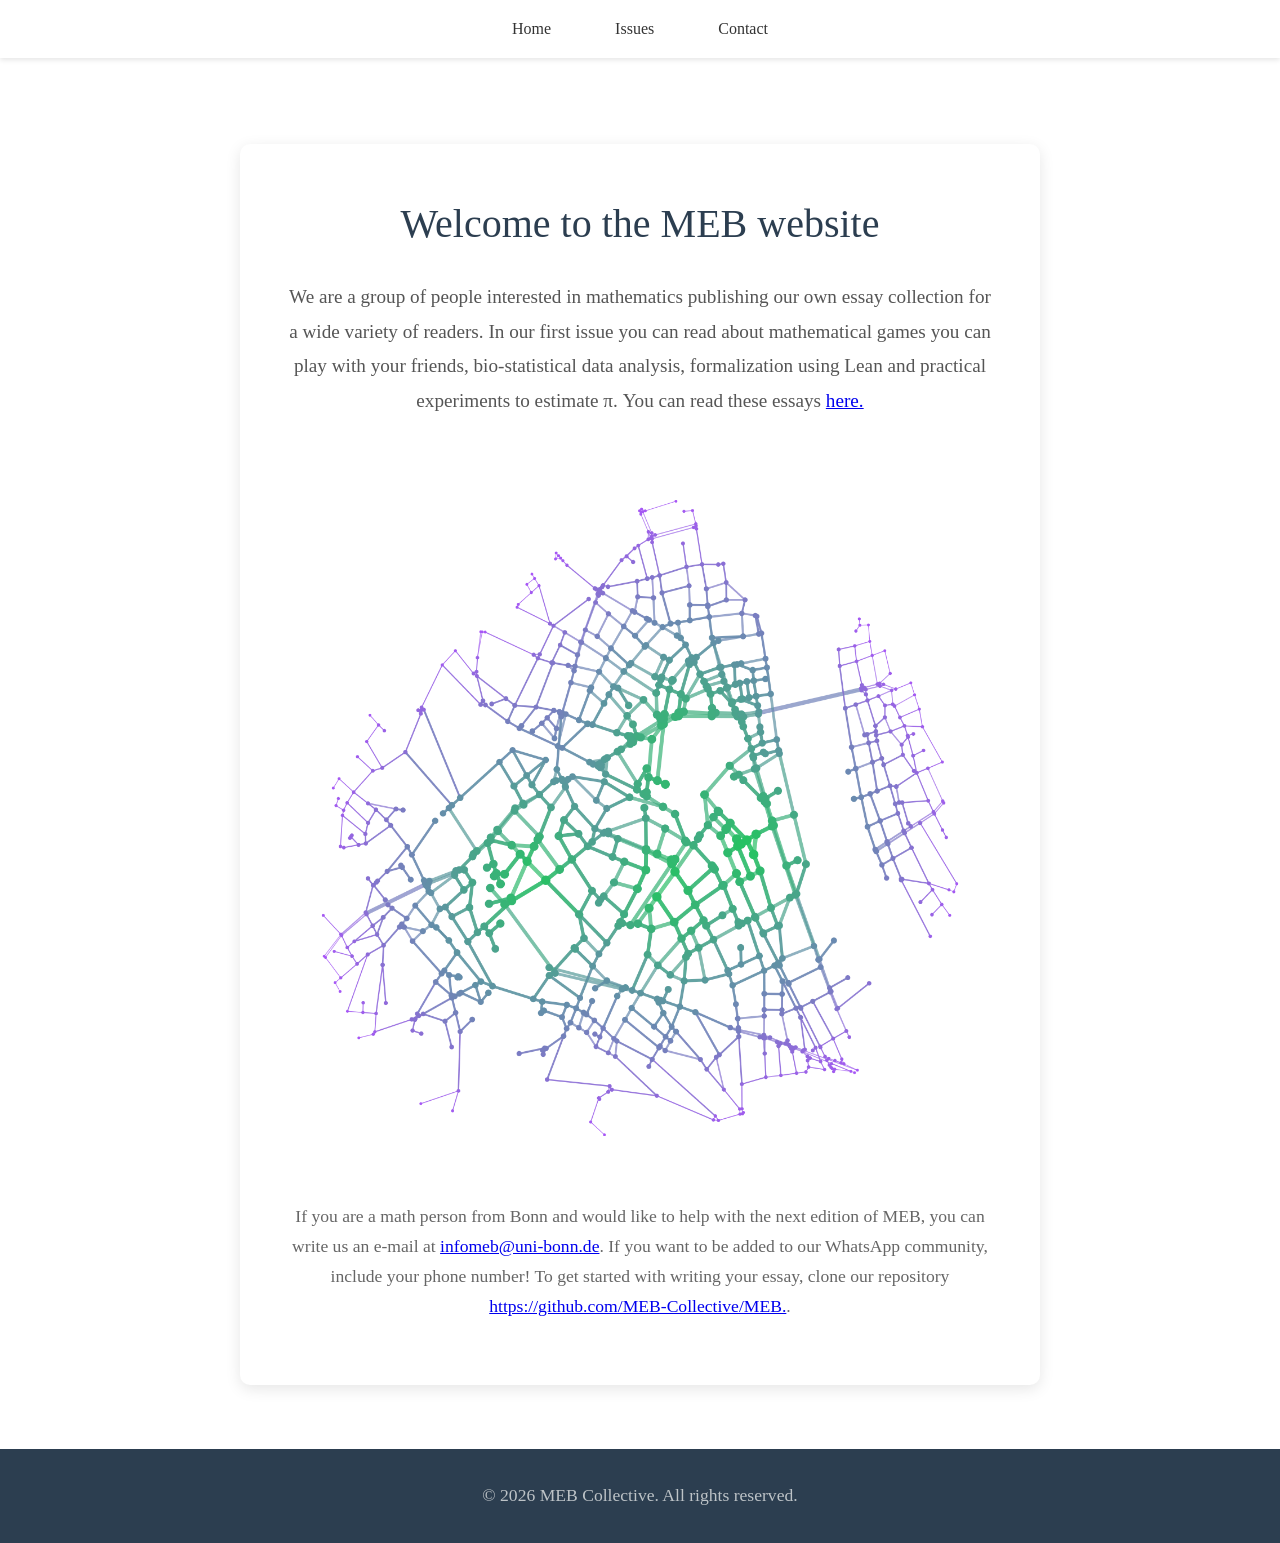
<file: index.html>
<!DOCTYPE html>
<html lang="en">
<head>
    <meta charset="UTF-8">
    <meta name="viewport" content="width=device-width, initial-scale=1.0">
    <title>MEB</title>
    <link rel="stylesheet" href="styles.css">
</head>
<body>
    <header>
        <nav>
            <ul>
                <li><a href="index.html">Home</a></li>
                <li><a href="releases.html">Issues</a></li>
                <li><a href="contact.html">Contact</a></li>
            </ul>
        </nav>
    </header>

    <main>
        <section id="home" class="centered-content">
            <div class="content-container">
                <h1>Welcome to the MEB website</h1>
                <p class="intro-text">
                   We are a group of people interested in mathematics publishing our own essay collection for a wide variety of readers. In our first issue you can read about mathematical games 
                   you can play with your friends, bio-statistical data analysis, formalization using Lean and practical experiments to estimate &pi;. You can read these essays
                   <a href="resources/MEB20261.pdf"> here.</a> 
                </p>
                <img src="resources/bonn_map_26_01.png" alt="Map of Bonn" style="max-width: 100%; border-radius: 8px; margin: 1.5rem 0;">
                <p>
                    If you are a math person from Bonn and would like to help with the next edition of MEB, you
                    can write us an e-mail at <a href="mailto:infomeb@uni-bonn.de">infomeb@uni-bonn.de</a>. If you want to be added to our WhatsApp
                    community, include your phone number! To get started with writing your essay, clone our
                    repository <a href="https://github.com/MEB-Collective/MEB">https://github.com/MEB-Collective/MEB.</a>.
                </p>  
            </div>
        </section>
    </main>

    <footer>
        <div class="content-container">
            <p>&copy; 2026 MEB Collective. All rights reserved.</p>
        </div>
    </footer>
</body>
</html>
</file>
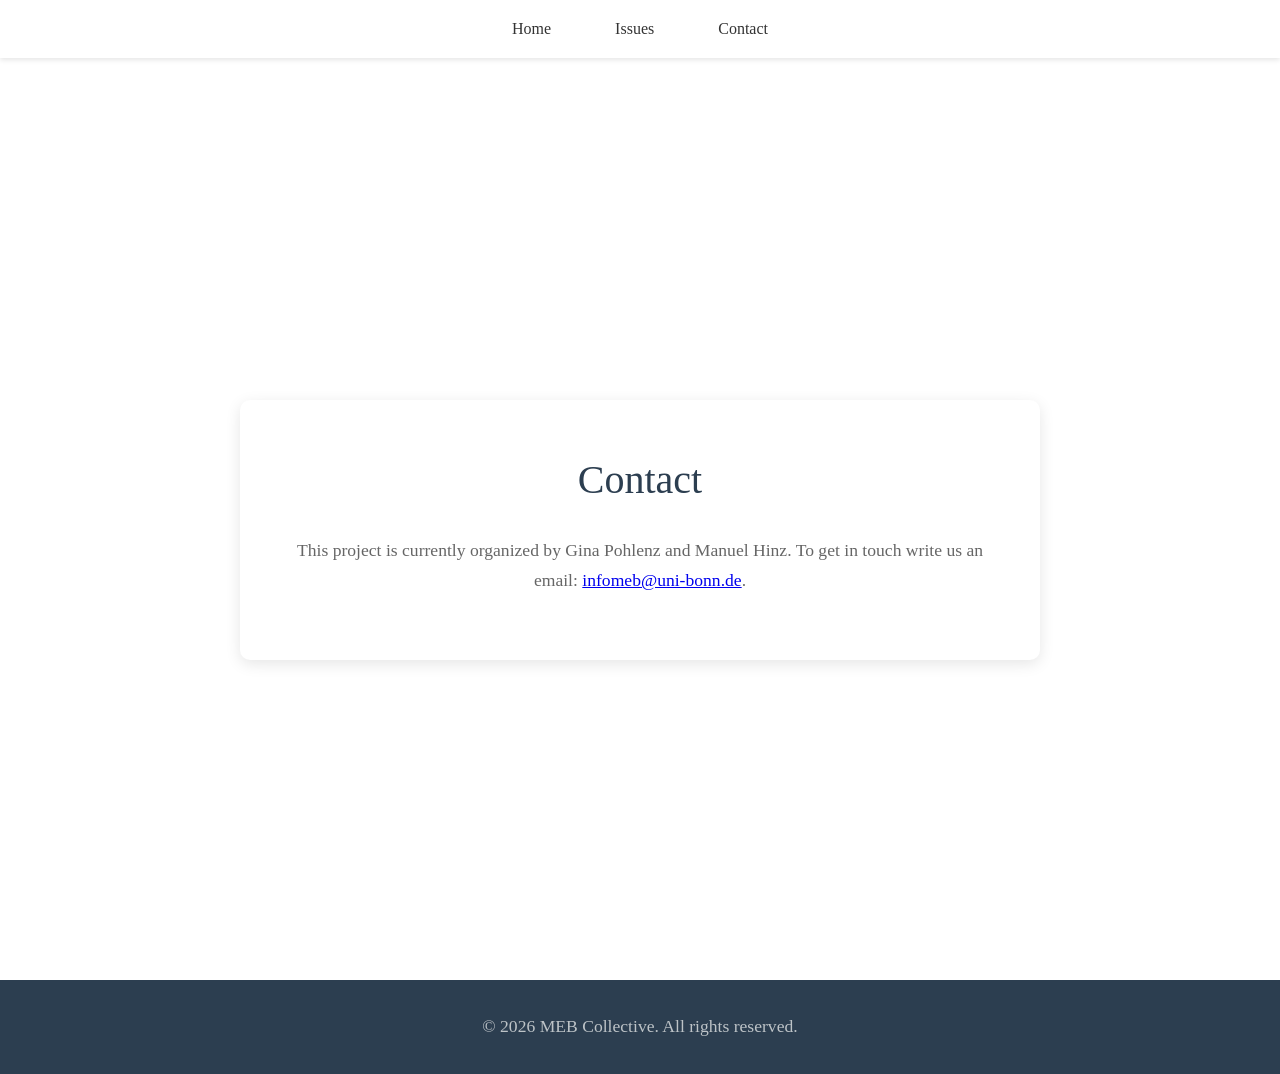
<file: contact.html>
<!DOCTYPE html>
<html lang="en">
<head>
    <meta charset="UTF-8">
    <meta name="viewport" content="width=device-width, initial-scale=1.0">
    <title>Contact</title>
    <link rel="stylesheet" href="styles.css">
</head>
<body>
    <header>
        <nav>
            <ul>
                <li><a href="index.html">Home</a></li>
                <li><a href="releases.html">Issues</a></li>
                <li><a href="contact.html">Contact</a></li>
            </ul>
        </nav>
    </header>

    <main>
        <section id="contact" class="centered-content">
            <div class="content-container">
                <h1>Contact</h1>
                <p>
                    This project is currently organized by Gina Pohlenz and Manuel Hinz. To get in touch write us an email: <a href="mailto:infomeb@uni-bonn.de">infomeb@uni-bonn.de</a>.
                </p>
            </div>
        </section>
    </main>

    <footer>
        <div class="content-container">
            <p>&copy; 2026 MEB Collective. All rights reserved.</p>
        </div>
    </footer>
</body>
</html>
</file>
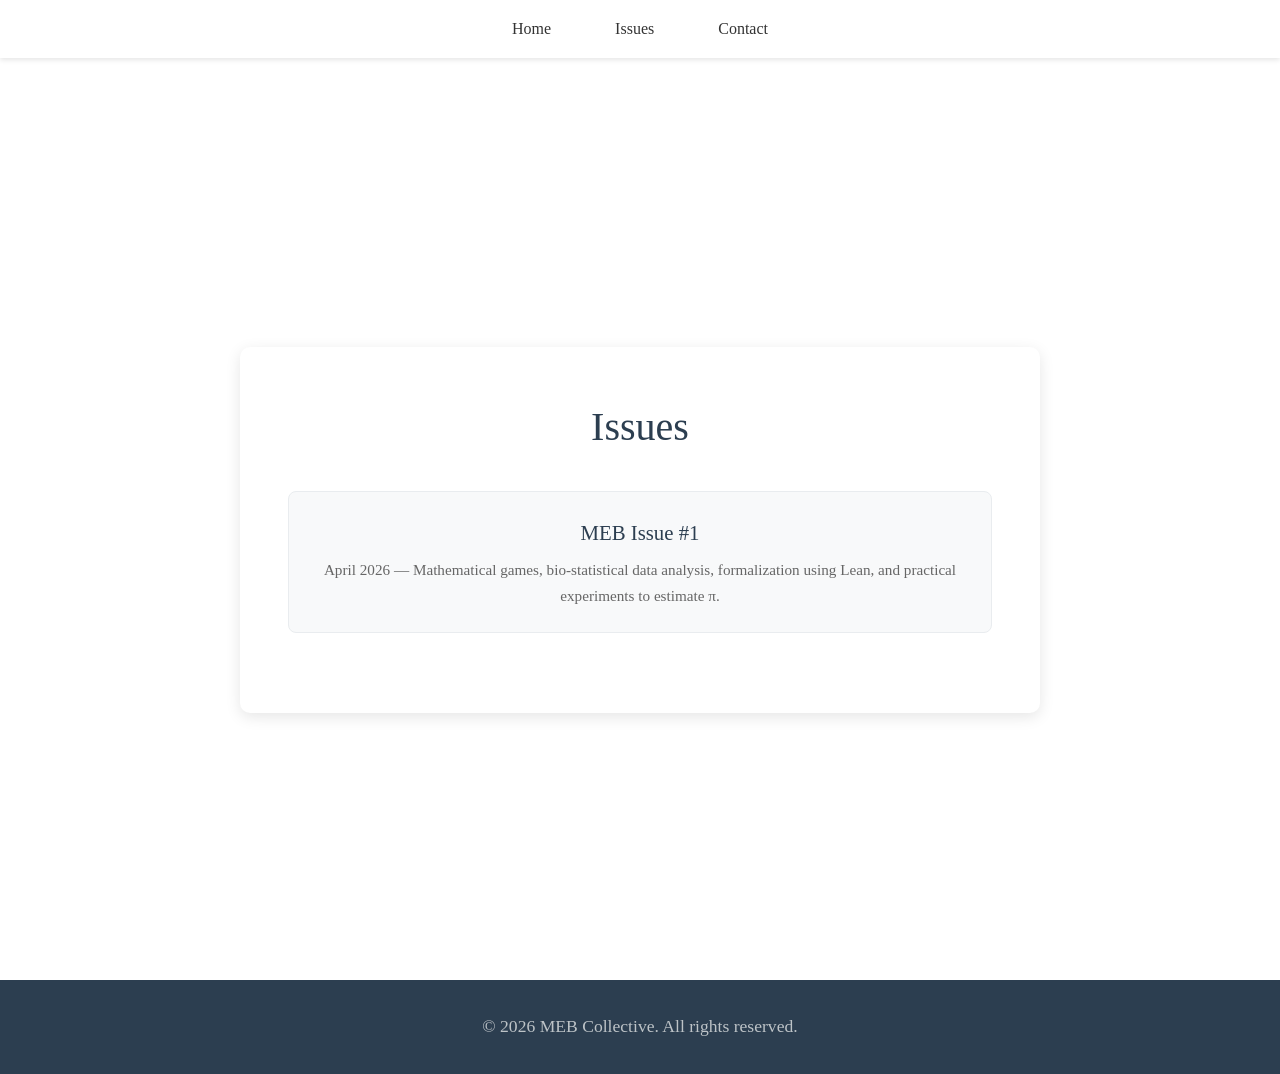
<file: releases.html>
<!DOCTYPE html>
<html lang="en">
<head>
    <meta charset="UTF-8">
    <meta name="viewport" content="width=device-width, initial-scale=1.0">
    <title>Issues</title>
    <link rel="stylesheet" href="styles.css">
</head>
<body>
    <header>
        <nav>
            <ul>
                <li><a href="index.html">Home</a></li>
                <li><a href="releases.html">Issues</a></li>
                <li><a href="contact.html">Contact</a></li>
            </ul>
        </nav>
    </header>

    <main>
        <section class="centered-content">
            <div class="content-container">
                <h1>Issues</h1>
                <div class="releases-list">
                    <a href="resources/MEB20261.pdf" class="release-item">
                        <h3>MEB Issue #1</h3>
                        <p>April 2026 — Mathematical games, bio-statistical data analysis, formalization using Lean, and practical experiments to estimate &pi;.</p>
                    </a>
                </div>
            </div>
        </section>
    </main>

    <footer>
        <div class="content-container">
            <p>&copy; 2026 MEB Collective. All rights reserved.</p>
        </div>
    </footer>
</body>
</html>
</file>
<file: styles.css>
* {
    margin: 0;
    padding: 0;
    box-sizing: border-box;
}

body {
    font-family: 'Georgia', 'Liberation Serif';
    line-height: 1.6;
    color: #333;
    background-color: #fff;
}

header {
    background-color: #fff;
    box-shadow: 0 2px 5px rgba(0,0,0,0.1);
    position: fixed;
    top: 0;
    width: 100%;
    z-index: 1000;
}

nav ul {
    list-style: none;
    display: flex;
    justify-content: center;
    padding: 1rem 0;
    max-width: 800px;
    margin: 0 auto;
}

nav li {
    margin: 0 2rem;
}

nav a {
    text-decoration: none;
    color: #333;
    font-weight: 500;
    transition: color 0.3s ease;
    position: relative;
}

nav a:hover {
    color: #007bff;
}

nav a::after {
    content: '';
    position: absolute;
    width: 0;
    height: 2px;
    bottom: -5px;
    left: 0;
    background-color: #007bff;
    transition: width 0.3s ease;
}

nav a:hover::after {
    width: 100%;
}

main {
    margin-top: 80px;
}

.centered-content {
    display: flex;
    justify-content: center;
    align-items: center;
    min-height: 100vh;
    padding: 2rem 1rem;
}

.content-container {
    max-width: 800px;
    width: 100%;
    text-align: center;
    background-color: #fff;
    padding: 3rem;
    border-radius: 10px;
    box-shadow: 0 4px 15px rgba(0,0,0,0.1);
    margin: 2rem auto;
}

h1 {
    font-size: 2.5rem;
    margin-bottom: 1.5rem;
    color: #2c3e50;
    font-weight: 300;
}

.intro-text {
    font-size: 1.2rem;
    margin-bottom: 1.5rem;
    color: #555;
    line-height: 1.8;
}

p {
    font-size: 1.1rem;
    margin-bottom: 1rem;
    color: #666;
    line-height: 1.7;
}

.releases-list {
    margin: 2rem 0;
}

.release-item {
    display: block;
    background-color: #f8f9fa;
    border: 1px solid #e9ecef;
    border-radius: 8px;
    padding: 1.5rem;
    margin: 1rem 0;
    text-decoration: none;
    transition: all 0.3s ease;
}

.release-item:hover {
    box-shadow: 0 4px 15px rgba(0,0,0,0.1);
    transform: translateY(-2px);
}

.release-item h3 {
    font-size: 1.3rem;
    color: #2c3e50;
    margin-bottom: 0.5rem;
    font-weight: 400;
}

.release-item p {
    font-size: 0.95rem;
    color: #666;
    margin: 0;
}


section {
    scroll-margin-top: 80px;
    background-color: #fff;
}


footer {
    background-color: #2c3e50;
    color: #ecf0f1;
    text-align: center;
    padding: 2rem 0;
}

footer .content-container {
    background: none;
    box-shadow: none;
    padding: 0;
    margin: 0 auto;
}

footer p {
    color: #bdc3c7;
    margin: 0;
}

@media (max-width: 768px) {
    nav ul {
        flex-direction: column;
        padding: 1rem 0;
    }

    nav li {
        margin: 0.5rem 0;
    }

    main {
        margin-top: 140px;
    }

    .content-container {
        padding: 2rem 1.5rem;
        margin: 1rem;
    }

    h1 {
        font-size: 2rem;
    }

    .intro-text {
        font-size: 1.1rem;
    }

    p {
        font-size: 1rem;
    }
}

@media (max-width: 480px) {
    .content-container {
        padding: 1.5rem 1rem;
        margin: 0.5rem;
    }

    h1 {
        font-size: 1.8rem;
    }

    .intro-text {
        font-size: 1rem;
    }
}
</file>
